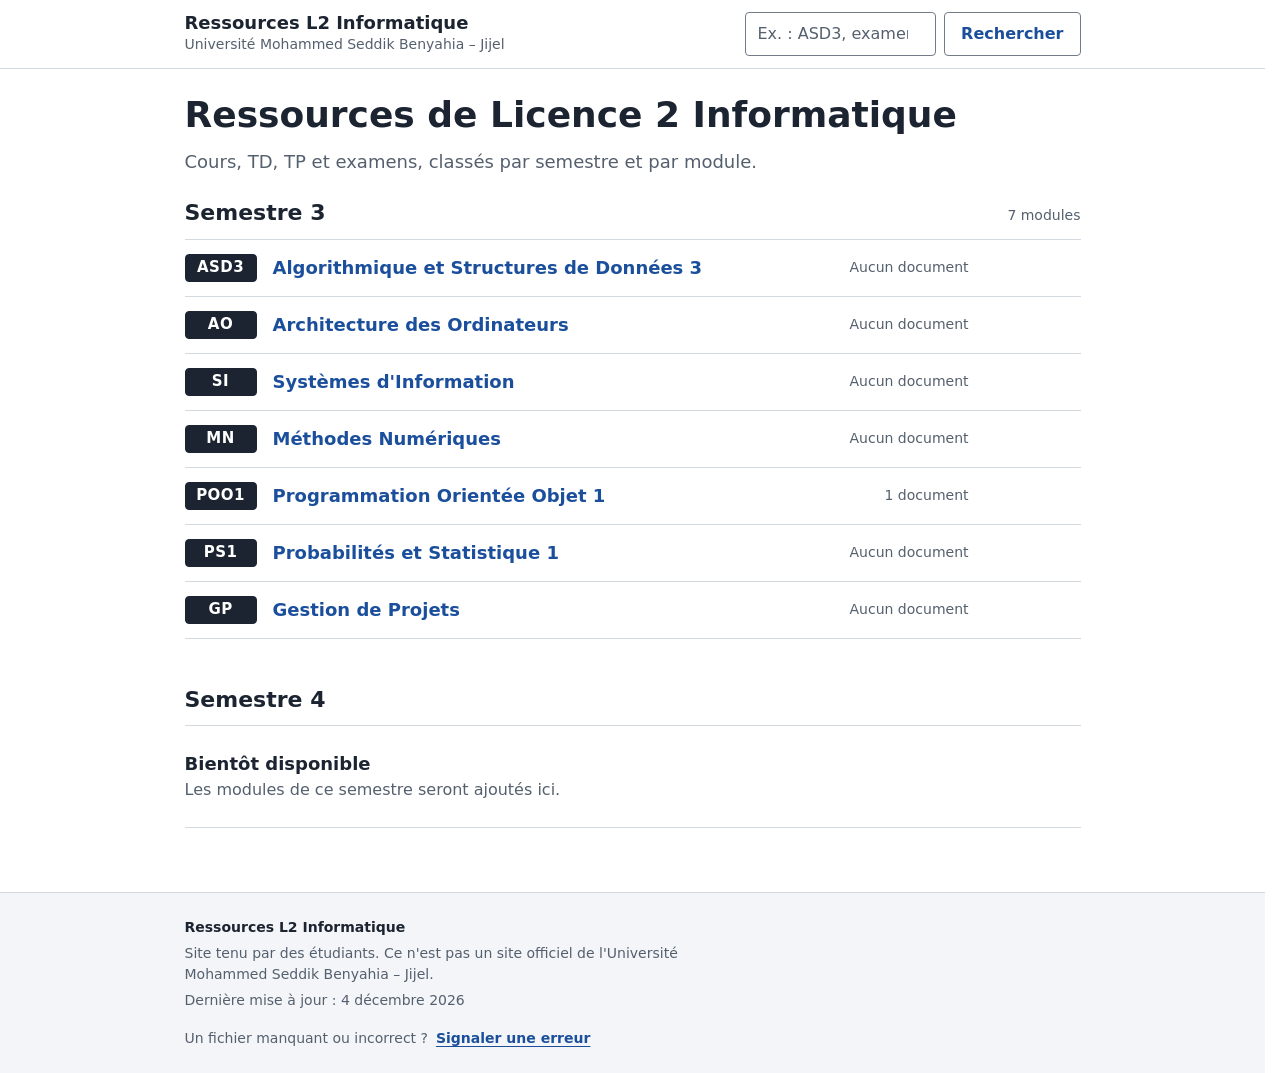
<file: index.html>
<!doctype html>
<html lang="fr">
  <head>
    <meta charset="utf-8" />
    <meta name="viewport" content="width=device-width, initial-scale=1" />
    <meta name="color-scheme" content="light dark" />
    <title>Ressources L2 Informatique | Université Mohammed Seddik Benyahia – Jijel</title>
    <meta
      name="description"
      content="Cours, TD, TP et examens de Licence 2 Informatique à l'Université Mohammed Seddik Benyahia – Jijel, classés par semestre et par module."
    />
    <meta property="og:type" content="website" />
    <meta property="og:locale" content="fr_FR" />
    <meta property="og:title" content="Ressources L2 Informatique | Université Mohammed Seddik Benyahia – Jijel" />
    <meta property="og:description" content="Cours, TD, TP et examens de Licence 2 Informatique, classés par semestre et par module." />
    <meta property="og:image" content="/assets/social-preview.png" />
    <meta name="twitter:card" content="summary_large_image" />
    <meta name="twitter:title" content="Ressources L2 Informatique | Université Mohammed Seddik Benyahia – Jijel" />
    <meta name="twitter:description" content="Cours, TD, TP et examens de Licence 2 Informatique, classés par semestre et par module." />
    <meta name="twitter:image" content="/assets/social-preview.png" />
    <link rel="icon" href="assets/favicon.svg" type="image/svg+xml" />
    <link rel="stylesheet" href="css/styles.css" />
    <script src="js/old-browser.js"></script>
    <script type="module" src="js/home.js"></script>
  </head>
  <body>
    <!-- js/layout.js fills the header and footer and adds the breadcrumb. -->
    <header class="site-header" data-site-header></header>
    <main id="main" tabindex="-1">
      <noscript>
        <p class="noscript">Ce site a besoin de JavaScript pour afficher la liste des modules et des documents.</p>
      </noscript>
      <!-- Shown only in a browser too old to run the page scripts: js/old-browser.js marks it, css/styles.css reveals this. -->
      <p class="noscript old-browser-note">
        Votre navigateur est trop ancien pour afficher ce site. Mettez-le à jour, ou ouvrez le site avec un navigateur
        récent.
      </p>
    </main>
    <footer class="site-footer" data-site-footer></footer>
  </body>
</html>
</file>
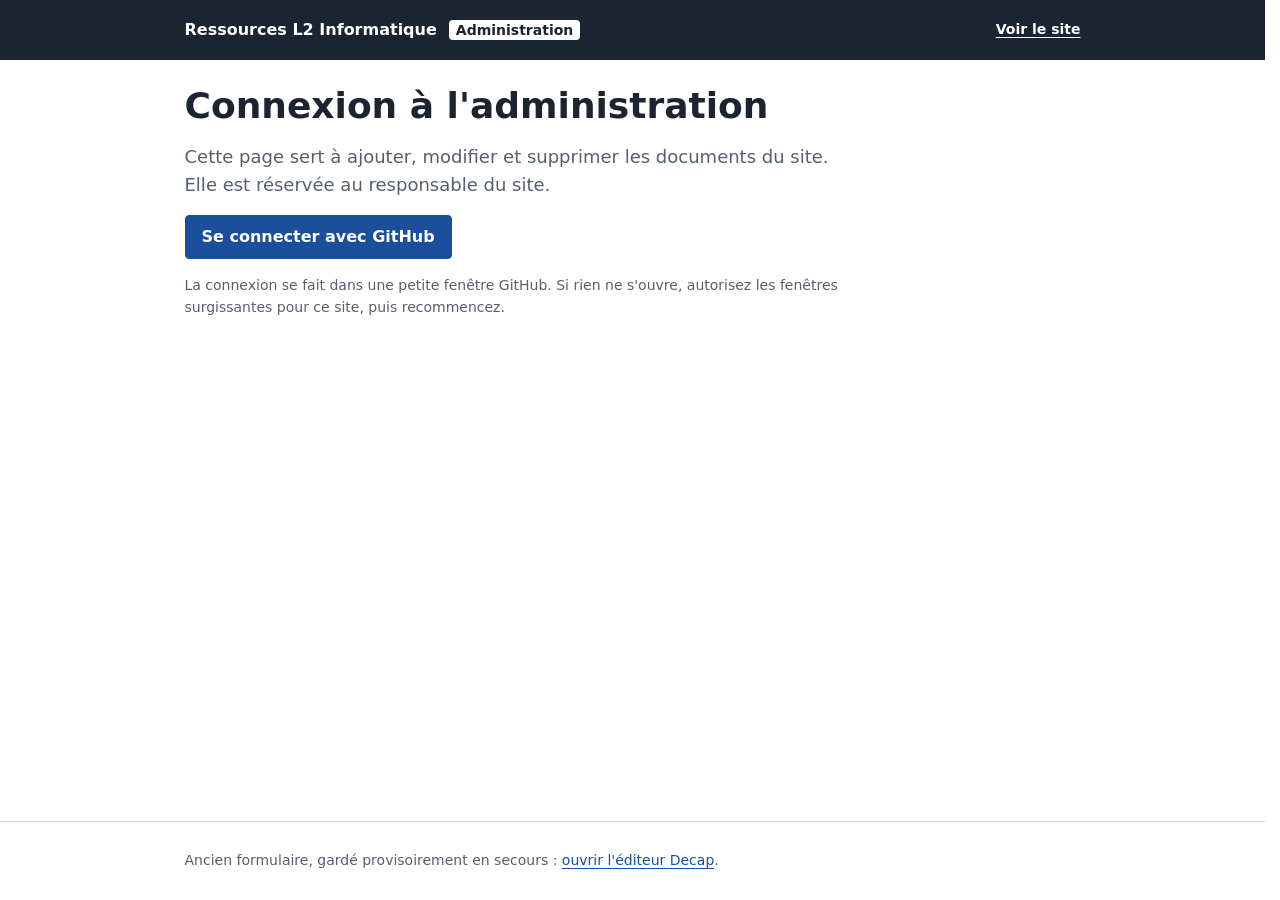
<file: admin/index.html>
<!doctype html>
<html lang="fr">
  <head>
    <meta charset="utf-8" />
    <meta name="viewport" content="width=device-width, initial-scale=1" />
    <meta name="color-scheme" content="light dark" />
    <!-- For the maintainer only: netlify.toml sends the same instruction as a header for /admin/. -->
    <meta name="robots" content="noindex, nofollow" />
    <!-- The page is reached as /admin or /admin/; the files beside it are found either way. -->
    <base href="/admin/" />
    <title>Administration | Ressources L2 Informatique</title>
    <link rel="icon" href="../assets/favicon.svg" type="image/svg+xml" />
    <!-- The site's own stylesheet gives the tokens, buttons, tabs and module code; admin.css adds the dashboard. -->
    <link rel="stylesheet" href="../css/styles.css" />
    <link rel="stylesheet" href="admin.css" />
  </head>
  <body>
    <a class="skip-link" href="#main" data-skip-link>Aller au contenu</a>
    <header class="admin-header">
      <div class="admin-header__inner page-width">
        <p class="admin-brand">
          <span class="admin-brand__name">Ressources L2 Informatique</span>
          <span class="admin-brand__zone">Administration</span>
        </p>
        <!-- admin.js adds the logged-in account and "Se déconnecter" here. -->
        <div class="admin-session" data-admin-session>
          <a href="../" target="_blank" rel="noopener">Voir le site<span class="visually-hidden"> (nouvel onglet)</span></a>
        </div>
      </div>
    </header>
    <main id="main" class="page-width" tabindex="-1">
      <noscript>
        <p class="noscript">L'administration a besoin de JavaScript.</p>
      </noscript>
      <!-- admin.js draws the login screen, then the dashboard, here. -->
      <div data-admin-root></div>
    </main>
    <footer class="admin-footer">
      <p class="page-width">
        Ancien formulaire, gardé provisoirement en secours : <a href="decap/">ouvrir l'éditeur Decap</a>.
      </p>
    </footer>
    <!-- No script comes from another site. These files hold the rules and the exchanges with GitHub and Netlify. -->
    <script src="catalogue-rules.js"></script>
    <script src="github-commit.js"></script>
    <script src="netlify-auth.js"></script>
    <script src="admin-flow.js"></script>
    <script type="module" src="admin.js"></script>
  </body>
</html>
</file>
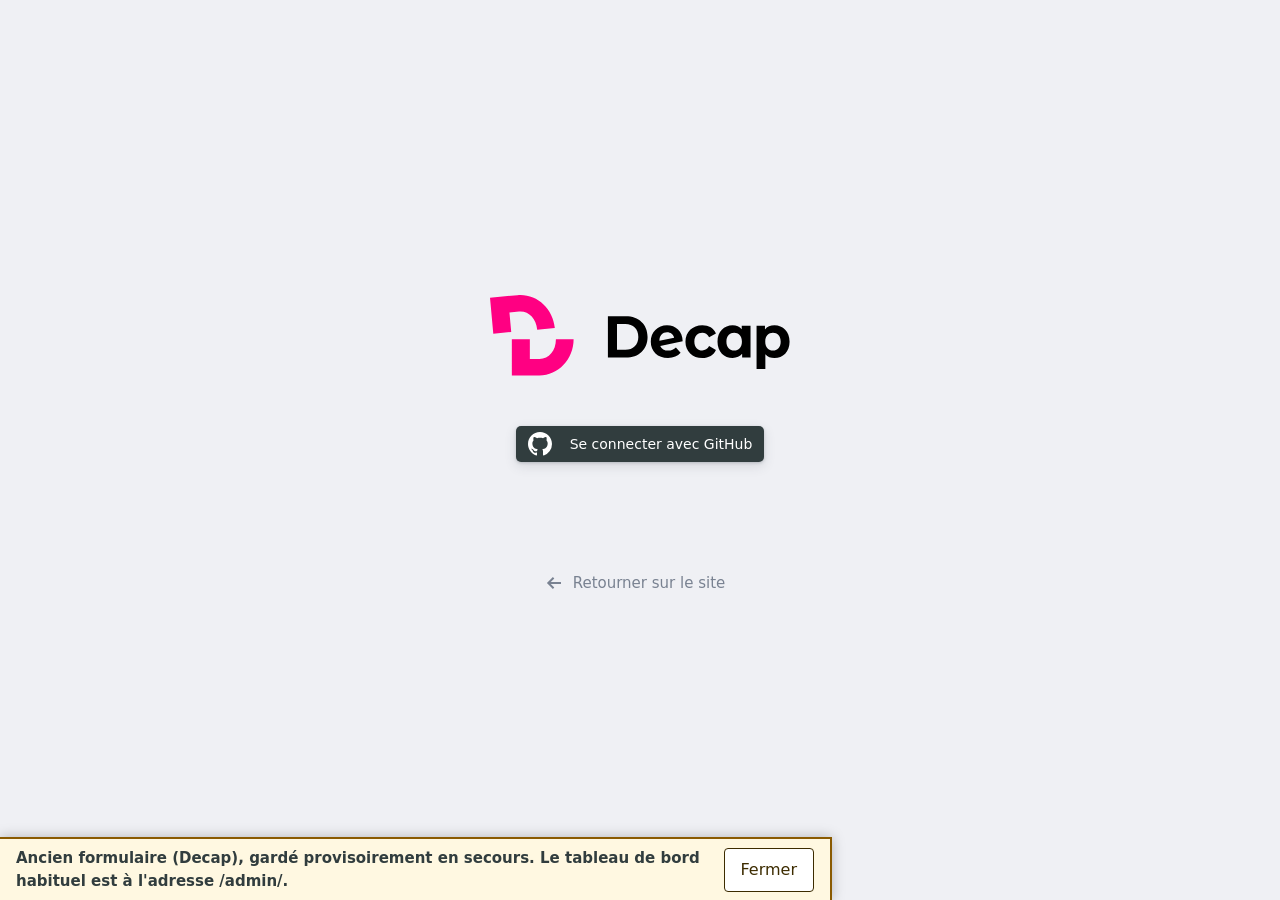
<file: admin/decap/index.html>
<!doctype html>
<html lang="fr">
  <head>
    <meta charset="utf-8" />
    <meta name="viewport" content="width=device-width, initial-scale=1" />
    <meta name="robots" content="noindex, nofollow" />
    <!-- The former admin form, kept for a while as a backup of the dashboard at /admin/ (README, "The Decap backup"). -->
    <!-- The page is reached as /admin/decap or /admin/decap/; the files beside it are found either way. -->
    <base href="/admin/decap/" />
    <title>Ancien formulaire (Decap) | Administration | Ressources L2 Informatique</title>
    <link rel="icon" href="../../assets/favicon.svg" type="image/svg+xml" />
    <style>
      /* Notes from admin.js, above Decap's interface: the local-preview notice, what a save stored, and why a save was refused. */
      .admin-notes {
        position: fixed;
        inset: auto auto 0 0;
        /* The bottom right corner stays free for the badge Netlify adds to every page it serves. */
        width: min(52rem, calc(100vw - 14rem));
        z-index: 100000;
        max-height: 60vh;
        overflow: auto;
        font: 1rem/1.5 system-ui, sans-serif;
        box-shadow: 0 0 0.75rem rgb(0 0 0 / 0.25);
      }
      .admin-note {
        display: flex;
        flex-wrap: wrap;
        align-items: center;
        justify-content: space-between;
        gap: 0.5rem 1rem;
        padding: 0.5rem 1rem;
        border-top: 2px solid #8a5a00;
        border-inline-end: 2px solid #8a5a00;
        background: #fff8e1;
        color: #3d2c00;
      }
      .admin-note > div {
        flex: 1 1 20rem;
      }
      .admin-note--problem {
        border-color: #b3261e;
        background: #fdecea;
        color: #5c0f0a;
      }
      .admin-note--saved {
        border-color: #1b6e3c;
        background: #e9f6ee;
        color: #0f3d21;
      }
      .admin-note p {
        margin: 0;
        font-weight: 600;
      }
      .admin-note ul {
        margin: 0.25rem 0 0;
        padding-inline-start: 1.25rem;
      }
      .admin-note button {
        min-height: 2.75rem;
        padding: 0 1rem;
        border: 1px solid currentColor;
        border-radius: 0.25rem;
        background: #fff;
        color: inherit;
        font: inherit;
        cursor: pointer;
      }
      .admin-note button:focus-visible {
        outline: 3px solid #1a56db;
        outline-offset: 2px;
      }
    </style>
  </head>
  <body>
    <div class="admin-notes" data-admin-notes></div>
    <noscript>
      <p>L'administration a besoin de JavaScript.</p>
    </noscript>
    <!-- admin.js starts Decap itself, once it has read the catalogue. -->
    <script>
      window.CMS_MANUAL_INIT = true;
    </script>
    <!-- Decap CMS 3.16.3, MIT licence: decap-cms.LICENSE.txt and decap-cms.js.LICENSE.txt beside this page. -->
    <script src="decap-cms.js"></script>
    <!-- The save rules and the GitHub commit are the dashboard's, one folder up. -->
    <script src="../catalogue-rules.js"></script>
    <script src="../github-commit.js"></script>
    <script src="admin.js"></script>
  </body>
</html>
</file>
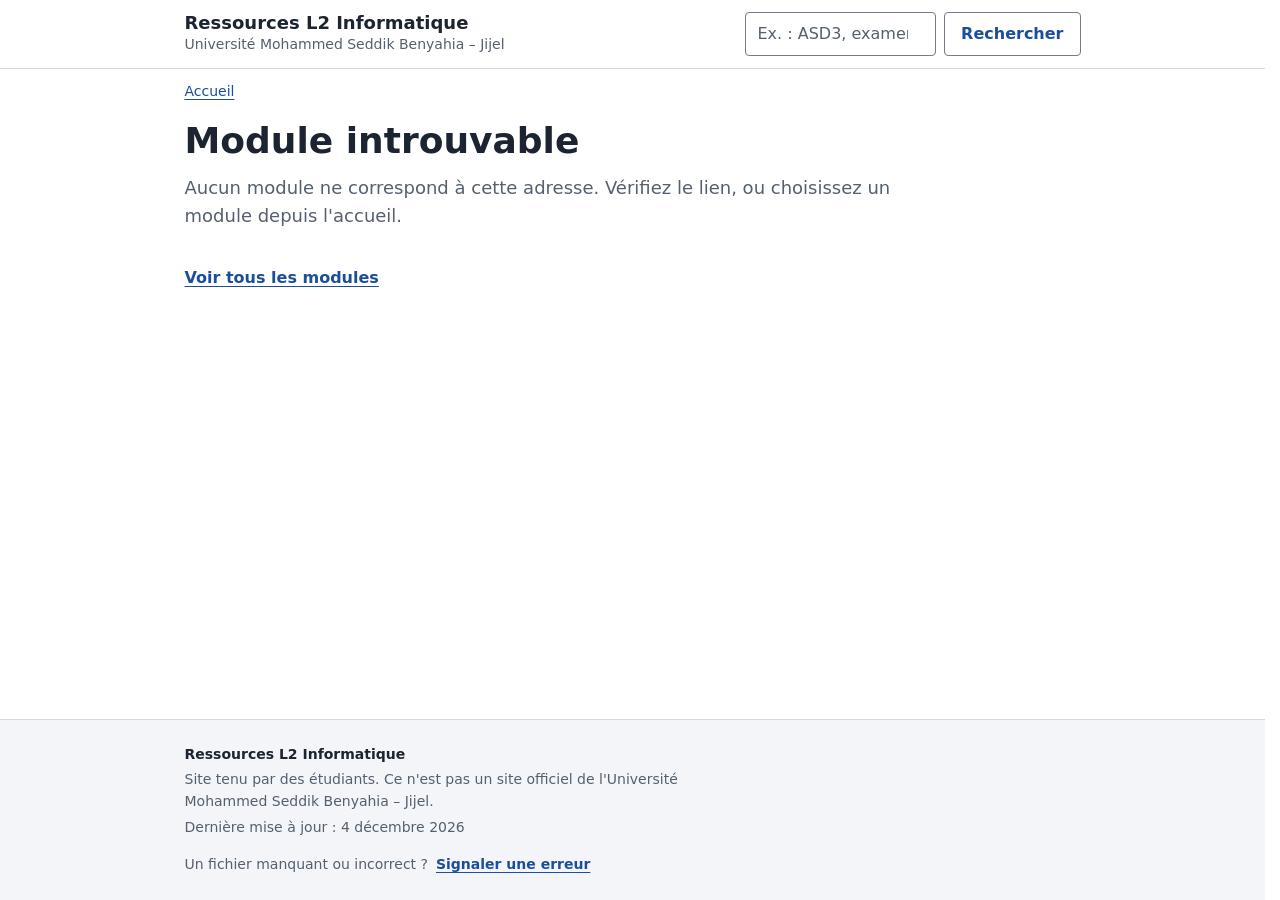
<file: module.html>
<!doctype html>
<html lang="fr">
  <head>
    <meta charset="utf-8" />
    <meta name="viewport" content="width=device-width, initial-scale=1" />
    <meta name="color-scheme" content="light dark" />
    <!-- js/module.js replaces this title with the module's abbreviation and name. -->
    <title>Module | Ressources L2 Informatique</title>
    <meta
      name="description"
      content="Cours, TD, TP et examens d'un module de Licence 2 Informatique à l'Université Mohammed Seddik Benyahia – Jijel."
    />
    <meta property="og:type" content="website" />
    <meta property="og:locale" content="fr_FR" />
    <meta property="og:title" content="Ressources L2 Informatique | Université Mohammed Seddik Benyahia – Jijel" />
    <meta property="og:description" content="Cours, TD, TP et examens de Licence 2 Informatique, classés par semestre et par module." />
    <meta property="og:image" content="/assets/social-preview.png" />
    <meta name="twitter:card" content="summary_large_image" />
    <meta name="twitter:title" content="Ressources L2 Informatique | Université Mohammed Seddik Benyahia – Jijel" />
    <meta name="twitter:description" content="Cours, TD, TP et examens de Licence 2 Informatique, classés par semestre et par module." />
    <meta name="twitter:image" content="/assets/social-preview.png" />
    <link rel="icon" href="assets/favicon.svg" type="image/svg+xml" />
    <link rel="stylesheet" href="css/styles.css" />
    <script src="js/old-browser.js"></script>
    <script type="module" src="js/module.js"></script>
  </head>
  <body>
    <!-- js/layout.js fills the header and footer and adds the breadcrumb. -->
    <header class="site-header" data-site-header></header>
    <main id="main" tabindex="-1">
      <noscript>
        <p class="noscript">Ce site a besoin de JavaScript pour afficher la liste des modules et des documents.</p>
      </noscript>
      <!-- Shown only in a browser too old to run the page scripts: js/old-browser.js marks it, css/styles.css reveals this. -->
      <p class="noscript old-browser-note">
        Votre navigateur est trop ancien pour afficher ce site. Mettez-le à jour, ou ouvrez le site avec un navigateur
        récent.
      </p>
    </main>
    <footer class="site-footer" data-site-footer></footer>
  </body>
</html>
</file>
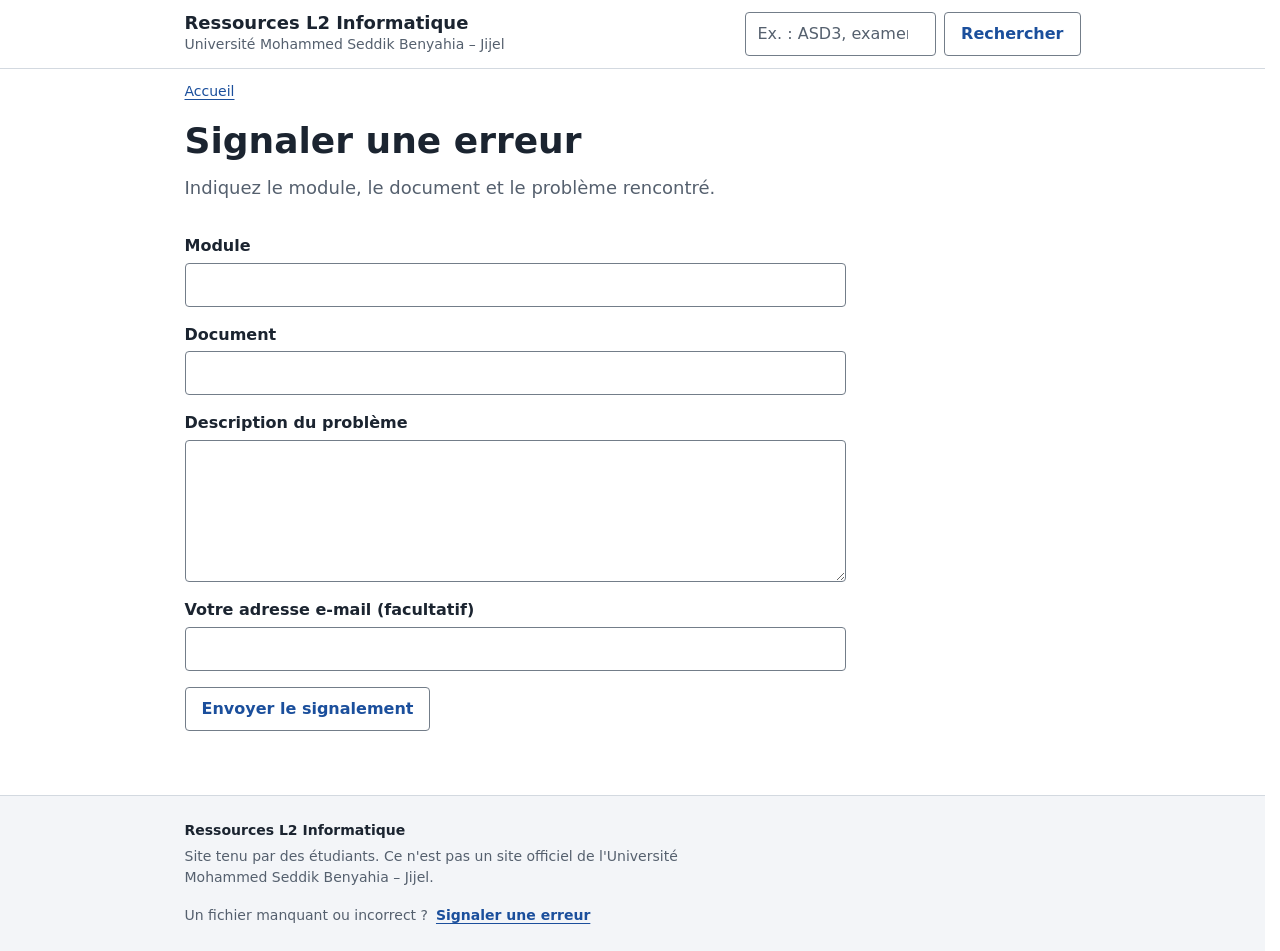
<file: report.html>
<!doctype html>
<html lang="fr">
  <head>
    <meta charset="utf-8" />
    <meta name="viewport" content="width=device-width, initial-scale=1" />
    <meta name="color-scheme" content="light dark" />
    <meta name="robots" content="noindex" />
    <title>Signaler une erreur | Ressources L2 Informatique</title>
    <meta name="description" content="Signalez un document manquant ou incorrect dans les ressources de Licence 2 Informatique." />
    <meta property="og:type" content="website" />
    <meta property="og:locale" content="fr_FR" />
    <meta property="og:title" content="Ressources L2 Informatique | Université Mohammed Seddik Benyahia – Jijel" />
    <meta property="og:description" content="Cours, TD, TP et examens de Licence 2 Informatique, classés par semestre et par module." />
    <meta property="og:image" content="/assets/social-preview.png" />
    <meta name="twitter:card" content="summary_large_image" />
    <meta name="twitter:title" content="Ressources L2 Informatique | Université Mohammed Seddik Benyahia – Jijel" />
    <meta name="twitter:description" content="Cours, TD, TP et examens de Licence 2 Informatique, classés par semestre et par module." />
    <meta name="twitter:image" content="/assets/social-preview.png" />
    <link rel="icon" href="assets/favicon.svg" type="image/svg+xml" />
    <link rel="stylesheet" href="css/styles.css" />
    <script src="js/old-browser.js"></script>
    <script type="module" src="js/report.js"></script>
  </head>
  <body>
    <header class="site-header" data-site-header></header>
    <main id="main" class="page-width report-page" tabindex="-1">
      <header class="page-header">
        <h1>Signaler une erreur</h1>
        <p class="lede">Indiquez le module, le document et le problème rencontré.</p>
      </header>
      <form class="report-form" name="report-error" method="POST" data-netlify="true" netlify-honeypot="bot-field">
        <input type="hidden" name="form-name" value="report-error" />
        <p class="report-honeypot" aria-hidden="true">
          <label>Ne remplissez pas ce champ : <input name="bot-field" type="text" tabindex="-1" autocomplete="off" /></label>
        </p>
        <div class="report-field">
          <label for="report-module">Module</label>
          <input id="report-module" name="module" type="text" maxlength="120" />
        </div>
        <div class="report-field">
          <label for="report-document">Document</label>
          <input id="report-document" name="document" type="text" maxlength="240" />
        </div>
        <div class="report-field">
          <label for="report-problem">Description du problème</label>
          <textarea id="report-problem" name="problem" rows="5" maxlength="2000" required></textarea>
        </div>
        <div class="report-field">
          <label for="report-email">Votre adresse e-mail (facultatif)</label>
          <input id="report-email" name="email" type="email" maxlength="254" autocomplete="email" />
        </div>
        <button class="button" type="submit">Envoyer le signalement</button>
      </form>
      <p class="report-result" role="status" aria-live="polite" hidden></p>
    </main>
    <footer class="site-footer" data-site-footer></footer>
  </body>
</html>
</file>
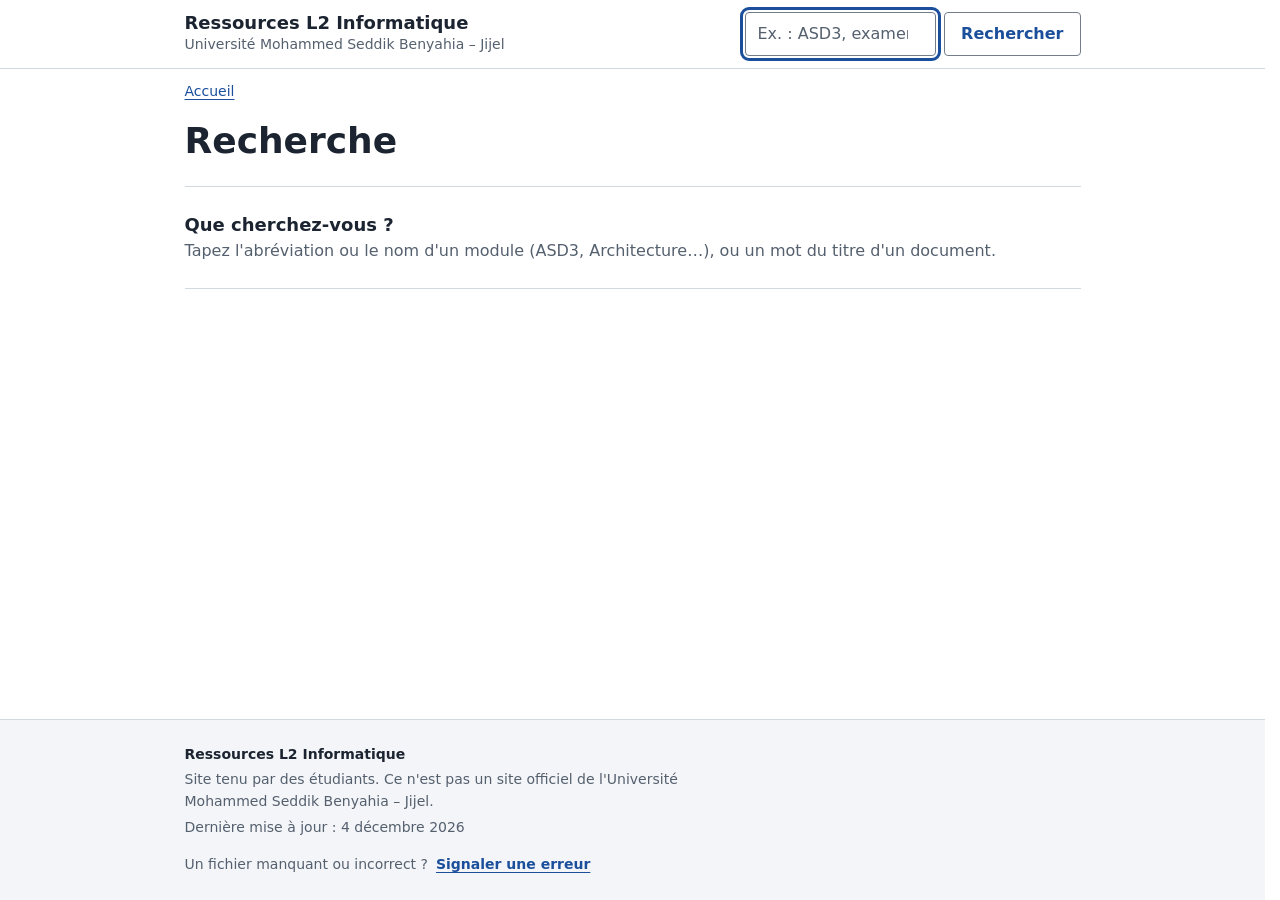
<file: search.html>
<!doctype html>
<html lang="fr">
  <head>
    <meta charset="utf-8" />
    <meta name="viewport" content="width=device-width, initial-scale=1" />
    <meta name="color-scheme" content="light dark" />
    <!-- Result pages exist for every possible query, so search engines should not list them. -->
    <meta name="robots" content="noindex" />
    <title>Recherche | Ressources L2 Informatique</title>
    <meta property="og:type" content="website" />
    <meta property="og:locale" content="fr_FR" />
    <meta property="og:title" content="Ressources L2 Informatique | Université Mohammed Seddik Benyahia – Jijel" />
    <meta property="og:description" content="Cours, TD, TP et examens de Licence 2 Informatique, classés par semestre et par module." />
    <meta property="og:image" content="/assets/social-preview.png" />
    <meta name="twitter:card" content="summary_large_image" />
    <meta name="twitter:title" content="Ressources L2 Informatique | Université Mohammed Seddik Benyahia – Jijel" />
    <meta name="twitter:description" content="Cours, TD, TP et examens de Licence 2 Informatique, classés par semestre et par module." />
    <meta name="twitter:image" content="/assets/social-preview.png" />
    <link rel="icon" href="assets/favicon.svg" type="image/svg+xml" />
    <link rel="stylesheet" href="css/styles.css" />
    <script src="js/old-browser.js"></script>
    <script type="module" src="js/search.js"></script>
  </head>
  <body>
    <!-- js/layout.js fills the header and footer and adds the breadcrumb. -->
    <header class="site-header" data-site-header></header>
    <main id="main" tabindex="-1">
      <noscript>
        <p class="noscript">Ce site a besoin de JavaScript pour afficher la liste des modules et des documents.</p>
      </noscript>
      <!-- Shown only in a browser too old to run the page scripts: js/old-browser.js marks it, css/styles.css reveals this. -->
      <p class="noscript old-browser-note">
        Votre navigateur est trop ancien pour afficher ce site. Mettez-le à jour, ou ouvrez le site avec un navigateur
        récent.
      </p>
    </main>
    <footer class="site-footer" data-site-footer></footer>
  </body>
</html>
</file>
<file: css/styles.css>
/*
  L2 resource library. The token values are explained in docs/design-system.md.
  The rules are written with logical properties (inline/block, start/end); keep to them.
*/

/* ---------- Tokens ---------- */

:root {
  color-scheme: light dark;

  --color-bg: #ffffff;
  --color-surface: #f3f5f8;
  --color-text: #1b2430;
  --color-text-muted: #55606e;
  --color-link: #1b4f9c;
  --color-link-hover: #123a75;
  --color-link-visited: #70359c;
  --color-border: #d3d9e0;
  --color-border-strong: #737d89;
  --color-accent-surface: #e7eef9;
  --color-notice-bg: #fdf3d1;
  --color-notice-text: #4d3a00;
  --color-notice-border: #a37800;
  --color-ok-bg: #e4f3ea;
  --color-ok-text: #17603a;
  --color-error-bg: #fdeaea;
  --color-error-text: #9b1c1c;

  --font-sans: system-ui, -apple-system, "Segoe UI", Roboto, "Helvetica Neue", "Noto Sans", Arial, sans-serif;
  --line: 1.55;
  --line-tight: 1.2;

  --text-sm: 0.875rem;
  --text-base: 1rem;
  --text-md: 1.125rem;
  --text-lg: 1.375rem;
  --text-xl: clamp(1.5rem, 1.2rem + 1.6vw, 2.25rem);

  --space-1: 0.25rem;
  --space-2: 0.5rem;
  --space-3: 0.75rem;
  --space-4: 1rem;
  --space-5: 1.5rem;
  --space-6: 2rem;
  --space-7: 3rem;
  --space-8: 4rem;

  --radius-sm: 4px;
  --radius-md: 8px;
  /* The width every module code takes, so codes and the names after them line up down a list. */
  --code-column: 4.5rem;
  /* The column of "Chapitre 10" or "TD 3" before a document title, from a tablet up. */
  --marker-column: 6.5rem;
  --page-max: 56rem;
  --gutter: clamp(1rem, 4vw, 2rem);
  --measure: 65ch;
  --tap: 2.75rem;
}

@media (prefers-color-scheme: dark) {
  :root {
    --color-bg: #14181e;
    --color-surface: #1c222b;
    --color-text: #e7eaee;
    --color-text-muted: #aab3bf;
    --color-link: #9cc2ff;
    --color-link-hover: #c3daff;
    --color-link-visited: #cdb0ff;
    --color-border: #313a46;
    --color-border-strong: #7d8896;
    --color-accent-surface: #1f2f47;
    --color-notice-bg: #3a2f0b;
    --color-notice-text: #f6e3a1;
    --color-notice-border: #c79a1c;
    --color-ok-bg: #153223;
    --color-ok-text: #86d6a5;
    --color-error-bg: #3d1a1a;
    --color-error-text: #ffb1b1;
  }
}

/* ---------- Base ---------- */

*,
*::before,
*::after {
  box-sizing: border-box;
}

html {
  -webkit-text-size-adjust: 100%;
  text-size-adjust: 100%;
  /* On a computer, keeps the scrollbar's place from the start, so the page does not move
     sideways when the list arrives and the page becomes long enough to scroll. */
  scrollbar-gutter: stable;
}

body {
  display: flex;
  flex-direction: column;
  min-block-size: 100vh;
  min-block-size: 100dvh;
  margin: 0;
  background: var(--color-bg);
  color: var(--color-text);
  font-family: var(--font-sans);
  font-size: var(--text-base);
  line-height: var(--line);
  overflow-wrap: break-word;
}

h1,
h2,
h3,
p,
ul,
ol {
  margin: 0;
}

h1,
h2,
h3 {
  font-weight: 700;
  line-height: var(--line-tight);
  text-wrap: balance;
}

h1 {
  font-size: var(--text-xl);
}

h2 {
  font-size: var(--text-lg);
}

ul[role="list"],
ol[role="list"] {
  padding: 0;
  list-style: none;
}

a {
  color: var(--color-link);
  text-decoration-thickness: 0.08em;
  text-underline-offset: 0.2em;
}

a:hover {
  color: var(--color-link-hover);
}

:focus-visible {
  outline: 3px solid var(--color-link);
  outline-offset: 2px;
  border-radius: var(--radius-sm);
}

/* Selected text and the typing cursor take the site's blue, in light and in dark. */
::selection {
  background: var(--color-link);
  color: var(--color-bg);
}

input,
textarea {
  caret-color: var(--color-link);
}

/* The skip link moves focus to <main>; it is not a tab stop, so it needs no ring. */
main:focus {
  outline: none;
}

@media (prefers-reduced-motion: no-preference) {
  a {
    transition: color 120ms, background-color 120ms;
  }
}

/* Keeps the hidden attribute working on elements that set their own display. */
[hidden] {
  display: none !important;
}

.visually-hidden {
  position: absolute;
  inline-size: 1px;
  block-size: 1px;
  overflow: hidden;
  clip-path: inset(50%);
  white-space: nowrap;
}

.page-width {
  inline-size: 100%;
  max-inline-size: calc(var(--page-max) + 2 * var(--gutter));
  margin-inline: auto;
  padding-inline: var(--gutter);
}

/* ---------- Skip link ---------- */

.skip-link {
  position: absolute;
  inset-block-start: var(--space-2);
  inset-inline-start: var(--space-2);
  z-index: 10;
  padding: var(--space-2) var(--space-4);
  border: 2px solid var(--color-link);
  border-radius: var(--radius-sm);
  background: var(--color-bg);
  font-weight: 600;
  transform: translateY(-200%);
}

.skip-link:focus {
  transform: none;
}

/* ---------- Site header ---------- */

/* Two rows on a phone: the site name, then the search field. One row on a wide screen. */
.site-header {
  /* Holds the space before js/layout.js fills it, so the page does not jump. */
  min-block-size: 6.8125rem;
  border-block-end: 1px solid var(--color-border);
}

.site-header__inner {
  display: flex;
  flex-wrap: wrap;
  align-items: center;
  gap: var(--space-1) var(--space-3);
  padding-block: var(--space-2);
}

.site-brand {
  display: grid;
  /* Takes the first row on a phone, and the room the search field leaves on a wide screen. */
  flex: 1 1 0;
  align-content: center;
  min-inline-size: 0;
  /* Tall enough to tap, even when the name fits on one line. */
  min-block-size: var(--tap);
  color: var(--color-text);
  text-decoration: none;
}

.site-brand:hover {
  color: var(--color-text);
}

.site-brand__name {
  font-weight: 700;
  line-height: var(--line-tight);
}

.site-brand:hover .site-brand__name {
  text-decoration: underline;
  text-decoration-thickness: 0.08em;
  text-underline-offset: 0.2em;
}

/* On a phone the university name is in the footer only; it joins the header from a tablet up. */
.site-brand__org {
  display: none;
  color: var(--color-text-muted);
  font-size: var(--text-sm);
}

@media (min-width: 40rem) {
  .site-header {
    min-block-size: 7.3125rem;
  }

  .site-header__inner {
    column-gap: var(--space-5);
    padding-block: var(--space-3);
  }

  .site-brand__name {
    font-size: var(--text-md);
  }

  .site-brand__org {
    display: block;
  }
}

/* The search field has its own row on a phone and joins the first row on a wide screen. */
.site-search {
  display: flex;
  flex: 1 1 100%;
  gap: var(--space-2);
  /* Lets the form, and the field inside it, shrink to fit a narrow phone. */
  min-inline-size: 0;
}

.site-search input {
  flex: 1 1 auto;
  inline-size: 100%;
  min-inline-size: 0;
  min-block-size: var(--tap);
  padding-inline: var(--space-3);
  border: 1px solid var(--color-border-strong);
  border-radius: var(--radius-sm);
  background: var(--color-bg);
  color: var(--color-text);
  font: inherit;
}

.site-search input::placeholder {
  color: var(--color-text-muted);
  opacity: 1;
}

@media (min-width: 60rem) {
  .site-header {
    min-block-size: 4.3125rem;
  }

  .site-search {
    flex: 0 1 21rem;
  }
}

/* ---------- Notice ---------- */

.notice {
  border-block-end: 1px solid var(--color-notice-border);
  background: var(--color-notice-bg);
  color: var(--color-notice-text);
  font-size: var(--text-sm);
}

.notice p {
  padding-block: var(--space-2);
}

/* ---------- Breadcrumb ---------- */

.breadcrumb {
  font-size: var(--text-sm);
}

.breadcrumb ol {
  display: flex;
  flex-wrap: wrap;
  align-items: center;
  column-gap: var(--space-2);
}

.breadcrumb li {
  display: flex;
  align-items: center;
  column-gap: var(--space-2);
  min-inline-size: 0;
}

.breadcrumb li + li::before {
  content: "/";
  color: var(--color-text-muted);
}

/* The padding makes each step tall enough to tap. */
.breadcrumb a {
  display: inline-block;
  padding-block: var(--space-3);
}

/* ---------- Page ---------- */

main {
  flex: 1;
  padding-block: var(--space-5) var(--space-8);
}

/* Under a breadcrumb, the breadcrumb's own padding already makes the gap. */
.breadcrumb + main {
  padding-block-start: var(--space-1);
}

.page-header {
  margin-block-end: var(--space-5);
}

.page-header .lede {
  max-inline-size: var(--measure);
  margin-block-start: var(--space-3);
  color: var(--color-text-muted);
  font-size: var(--text-md);
}

.section + .section {
  margin-block-start: var(--space-7);
}

.section__head {
  display: flex;
  flex-wrap: wrap;
  align-items: baseline;
  justify-content: space-between;
  gap: var(--space-1) var(--space-4);
  margin-block-end: var(--space-3);
}

.section__count {
  color: var(--color-text-muted);
  font-size: var(--text-sm);
}

/* ---------- Module code ---------- */

/* The abbreviation students use (ASD3, AO, POO1), set like a shelf mark: a solid block in the
   text colour. It is the only solid dark shape on the page, and it has no outline, because
   outlines are kept for things that can be tapped. */
.module-code {
  display: inline-block;
  min-inline-size: var(--code-column);
  padding: 0.15em 0.5em;
  /* Same colour as the fill. It keeps the shape visible where a system setting removes backgrounds. */
  border: 0.09375rem solid var(--color-text);
  border-radius: var(--radius-sm);
  background: var(--color-text);
  color: var(--color-bg);
  font-size: 0.9375rem;
  font-variant-numeric: lining-nums tabular-nums;
  font-weight: 700;
  letter-spacing: 0.03em;
  line-height: 1.4;
  text-align: center;
  white-space: nowrap;
}

/* In a page title the code stays on the first line, and the module name runs on after it. */
.module-code--lg {
  min-inline-size: 0;
  margin-inline-end: 0.3em;
  border-width: 0.125rem;
  font-size: 0.62em;
  line-height: 1.2;
  /* Lifts the smaller letters to the middle of the capitals beside them. */
  vertical-align: 0.22em;
}

/* ---------- Module rows ---------- */

.row-list {
  border-block-start: 1px solid var(--color-border);
}

.row-list > li {
  border-block-end: 1px solid var(--color-border);
}

/* One module. On a phone: the code and the name, then under the name the number of documents
   with the Examens shortcut at the end of the line. From a tablet up: one line. */
.module {
  display: grid;
  grid-template-columns: minmax(0, 1fr);
}

/* The code and the name: one link to the module page. Search results use it too, above a
   module's documents. */
.module__link {
  display: grid;
  grid-template-columns: minmax(var(--code-column), auto) minmax(0, 1fr);
  align-items: center;
  column-gap: var(--space-4);
  /* Lets the hover fill reach a little past the text without moving it. */
  margin-inline: calc(var(--space-2) * -1);
  padding: var(--space-3) var(--space-2) var(--space-2);
  color: var(--color-text);
  text-decoration: none;
}

.module__title {
  color: var(--color-link);
  font-size: var(--text-md);
  font-weight: 600;
  line-height: 1.35;
  text-wrap: pretty;
}

.module__link:hover {
  background: var(--color-surface);
}

/* Drawn inside the link, so the ring does not run over the document count beside or below it. */
.module__link:focus-visible {
  outline-offset: -3px;
}

.module__link:hover .module__title {
  color: var(--color-link-hover);
  text-decoration: underline;
  text-decoration-thickness: 0.08em;
  text-underline-offset: 0.2em;
}

.module__meta {
  display: flex;
  align-items: start;
  justify-content: space-between;
  column-gap: var(--space-4);
  /* Starts under the name, and sits close to it. */
  margin-block-start: calc(var(--space-1) * -1);
  margin-inline-start: calc(var(--code-column) + var(--space-4));
  color: var(--color-text-muted);
  font-size: var(--text-sm);
}

.module__count {
  padding-block-end: var(--space-3);
}

/* "Examens": opens the module page on its exams. Tall enough to tap. */
.module__shortcut {
  min-block-size: var(--tap);
  font-weight: 600;
}

@media (min-width: 40rem) {
  /* The gap keeps a long name, and the link's hover fill, clear of the count. */
  .module {
    grid-template-columns: minmax(0, 1fr) auto;
    align-items: center;
    column-gap: var(--space-4);
  }

  .module__link {
    min-block-size: 3.5rem;
    padding-block-end: var(--space-3);
  }

  /* The shortcut column has one width in every row, so the counts line up even where a module has no exams. */
  .module__meta {
    display: grid;
    grid-template-columns: auto 6rem;
    align-items: center;
    margin: 0;
    text-align: end;
  }

  .module__count {
    padding: 0;
  }

  .module__shortcut {
    display: flex;
    grid-column: 2;
    align-items: center;
    justify-content: end;
  }
}

/* ---------- Tabs ---------- */

/* Cours, TD, TP, Examens in one row. On a phone each tab is as wide as its label needs,
   so the four fit; from a tablet up they are four equal columns. */
.tabs {
  display: flex;
  flex-wrap: wrap;
  gap: var(--space-1);
}

.tab {
  display: flex;
  flex: 1 1 auto;
  align-items: center;
  justify-content: center;
  gap: var(--space-1);
  min-block-size: var(--tap);
  padding: var(--space-1) var(--space-2);
  border: 1px solid var(--color-border-strong);
  border-radius: var(--radius-sm);
  background: var(--color-bg);
  color: var(--color-text);
  font: inherit;
  font-weight: 600;
  line-height: 1.3;
  white-space: nowrap;
  cursor: pointer;
}

.tab:hover {
  background: var(--color-surface);
}

/* The open tab is marked by a fill, a heavier edge and a bar, not by colour alone. */
.tab[aria-selected="true"] {
  border-color: var(--color-link);
  background: var(--color-accent-surface);
  box-shadow: inset 0 -3px 0 var(--color-link);
}

.tab__count {
  color: var(--color-text-muted);
  font-variant-numeric: tabular-nums;
  font-weight: 400;
}

/* A type with no document yet: the tab still opens, but it steps back until it is chosen. */
.tab--empty:not([aria-selected="true"]) {
  color: var(--color-text-muted);
  font-weight: 400;
}

.tab-panel {
  margin-block-start: var(--space-4);
}

/* On the narrowest screens the tabs give up side padding, so the four still share one row,
   and the search field gains room for its example text. */
@media (max-width: 21.25rem) {
  .tab {
    padding-inline: var(--space-1);
  }

  .site-search input {
    padding-inline: var(--space-2);
  }

  .site-search .button {
    padding-inline: var(--space-3);
  }
}

@media (min-width: 40rem) {
  .tabs {
    gap: var(--space-2);
  }

  .tab {
    flex-basis: 0;
    justify-content: space-between;
    gap: var(--space-2);
    min-block-size: 3rem;
    padding: var(--space-2) var(--space-3);
  }
}

@media (prefers-reduced-motion: no-preference) {
  .tab,
  .button {
    transition: background-color 120ms, border-color 120ms;
  }
}

/* ---------- Filters ---------- */

.filters {
  min-inline-size: 0;
  margin: 0;
  margin-block-end: var(--space-4);
  padding: 0;
  border: 0;
}

.filters__row {
  display: flex;
  flex-wrap: wrap;
  align-items: end;
  gap: var(--space-3);
}

/* Narrow enough for the two filters to sit side by side on a phone. */
.field {
  display: grid;
  gap: var(--space-1);
  flex: 1 1 8rem;
  min-inline-size: 0;
  max-inline-size: 16rem;
}

.field label {
  font-size: var(--text-sm);
  font-weight: 600;
  line-height: var(--line-tight);
}

.field select {
  inline-size: 100%;
  min-block-size: var(--tap);
  padding-inline: var(--space-3);
  border: 1px solid var(--color-border-strong);
  border-radius: var(--radius-sm);
  background: var(--color-bg);
  color: var(--color-text);
  font: inherit;
}

/* Used by real buttons and by the Télécharger link of a document. */
.button {
  display: inline-flex;
  align-items: center;
  justify-content: center;
  min-block-size: var(--tap);
  padding-inline: var(--space-4);
  text-decoration: none;
  border: 1px solid var(--color-border-strong);
  border-radius: var(--radius-sm);
  background: var(--color-bg);
  color: var(--color-link);
  font: inherit;
  font-weight: 600;
  cursor: pointer;
}

.button:hover {
  background: var(--color-surface);
  color: var(--color-link-hover);
}

/* A press answers at once, which matters most on a phone, where nothing hovers. */
.button:active,
.tab:active,
.module__link:active,
.module__shortcut:active,
a.resource__link:active {
  background: var(--color-accent-surface);
}

/* Under the filters: the number of exams shown, and the reset button at the end of the same line. */
.filters__summary {
  display: flex;
  flex-wrap: wrap;
  align-items: center;
  column-gap: var(--space-3);
}

/* The space above belongs to the two parts, so the line takes no room while both are hidden. */
.filters__summary > * {
  margin-block-start: var(--space-3);
}

.filters__summary .button {
  margin-inline-start: auto;
}

.filters__status {
  color: var(--color-text-muted);
  font-size: var(--text-sm);
}

/* ---------- Resource list ---------- */

.year-group + .year-group {
  margin-block-start: var(--space-6);
}

.year-group__title {
  margin-block-end: var(--space-2);
  font-size: var(--text-md);
}

.resource-list {
  border-block-start: 1px solid var(--color-border);
}

/* One document. On a phone the title takes the first line, and the facts share the second with
   Télécharger. From a tablet up, Télécharger sits at the end of the row. */
.resource {
  display: grid;
  grid-template-columns: minmax(0, 1fr) auto;
  align-items: center;
  column-gap: var(--space-3);
  padding-block: var(--space-1) var(--space-3);
  border-block-end: 1px solid var(--color-border);
}

/* The number and the title: one link that opens the PDF. */
.resource__link {
  display: block;
  grid-column: 1 / -1;
  grid-row: 1;
  /* Room at the sides for the focus ring, without moving the text. */
  margin-inline: calc(var(--space-2) * -1);
  /* The block padding makes a one-line title as tall as a tap target. */
  padding: calc((var(--tap) - 1.35em) / 2) var(--space-2);
  border-radius: var(--radius-sm);
  color: var(--color-text);
  font-size: var(--text-md);
  line-height: 1.35;
  text-decoration: none;
  /* Avoids a last line with a single word, where the browser supports it. */
  text-wrap: pretty;
}

/* Drawn inside the link, so the ring does not run over Télécharger just below. */
.resource__link:focus-visible {
  outline-offset: -3px;
}

/* "Chapitre 10" stays in one piece. */
.resource__marker {
  font-variant-numeric: lining-nums tabular-nums;
  font-weight: 700;
  white-space: nowrap;
}

.resource__title {
  font-weight: 600;
}

a.resource__link .resource__title {
  color: var(--color-link);
}

a.resource__link:hover .resource__title {
  color: var(--color-link-hover);
  text-decoration: underline;
  text-decoration-thickness: 0.08em;
  text-underline-offset: 0.2em;
}

/* A document the reader has already opened in this browser. Comes after the hover rule, so the
   title keeps this colour under the pointer. */
a.resource__link:visited .resource__title {
  color: var(--color-link-visited);
}

.resource__download {
  grid-column: 2;
  grid-row: 2;
}

/* Facts about the document, as one quiet line of text with a dot between two facts. */
.facts {
  --fact-gap: 1.25em;

  display: flex;
  flex-wrap: wrap;
  grid-column: 1;
  grid-row: 2;
  align-items: baseline;
  column-gap: var(--fact-gap);
  /* Hides the dot of the first fact on each line; see .fact. */
  overflow: hidden;
  color: var(--color-text-muted);
  font-size: var(--text-sm);
}

/* Every fact carries a dot in a margin before it. For the first fact of a line that margin
   hangs outside the list, where it is cut off, so no line starts or ends with a dot. */
.fact {
  position: relative;
  margin-inline-start: calc(var(--fact-gap) * -1);
  padding-inline-start: var(--fact-gap);
}

.fact::before {
  position: absolute;
  inset-inline-start: 0;
  inline-size: var(--fact-gap);
  text-align: center;
  content: "·";
  /* Where supported, the dot is not read aloud. */
  content: "·" / "";
}

/* "Avec corrigé" is the only fact drawn as a badge, so it is the one a student spots first. */
.fact__badge {
  /* Stays one tidy block when a long label has to wrap on a narrow phone. */
  display: inline-block;
  padding-inline: var(--space-2);
  border-radius: var(--radius-sm);
  background: var(--color-ok-bg);
  color: var(--color-ok-text);
  font-weight: 600;
}

/* The file size is filled in after the page is drawn. Its place is wide enough from the start
   for "PDF, 99,9 Mo", so filling it in never moves the row. */
.fact--size {
  min-inline-size: calc(var(--fact-gap) + 5.75em);
}

/* A document whose PDF is not on the server: the title is not a link, and this message
   takes the place of the facts and of Télécharger. */
.resource--missing .resource__title {
  color: var(--color-text-muted);
}

/* "Fichier indisponible", then the link to report it. */
.resource__missing {
  display: flex;
  flex-wrap: wrap;
  grid-column: 1 / -1;
  grid-row: 2;
  align-items: baseline;
  column-gap: var(--space-4);
  font-size: var(--text-sm);
}

.resource__missing-label {
  color: var(--color-error-text);
  font-weight: 600;
}

/* ---------- Search results ---------- */

.search__note {
  margin-block-end: var(--space-4);
  color: var(--color-text-muted);
}

.result-group + .result-group {
  margin-block-start: var(--space-6);
}


@media (min-width: 36rem) {
  .resource {
    column-gap: var(--space-4);
  }

  .resource__link,
  .resource__missing {
    grid-column: 1;
  }

  .resource__download {
    grid-row: 1 / span 2;
  }

  /* The number gets its own column, and the title and the facts line up after it. */
  .resource--marked .resource__link {
    display: grid;
    grid-template-columns: var(--marker-column) minmax(0, 1fr);
    align-items: baseline;
    column-gap: var(--space-4);
  }

  .resource--marked .facts,
  .resource--marked .resource__missing {
    margin-inline-start: calc(var(--marker-column) + var(--space-4));
  }

  /* In search results a module's name starts on the same line as the titles listed under it. */
  .result-group .module__link {
    grid-template-columns: var(--marker-column) minmax(0, 1fr);
  }

  .result-group .module-code {
    justify-self: start;
  }
}

/* ---------- States ---------- */

.empty {
  padding-block: var(--space-5);
  border-block: 1px solid var(--color-border);
  color: var(--color-text-muted);
}

.empty__title {
  color: var(--color-text);
  font-size: var(--text-md);
  font-weight: 600;
}

.status {
  max-inline-size: var(--measure);
}

.status--loading {
  color: var(--color-text-muted);
  /* A fast connection never shows this; it appears only if loading takes a moment. */
  animation: status-reveal 0s linear 0.4s both;
}

@keyframes status-reveal {
  from {
    visibility: hidden;
  }

  to {
    visibility: visible;
  }
}

.status--error {
  padding: var(--space-4);
  /* No visible outline: the fill marks the message. The transparent edge shows only where a
     system setting removes backgrounds. */
  border: 1px solid transparent;
  border-radius: var(--radius-md);
  background: var(--color-error-bg);
  color: var(--color-error-text);
}

.status__title {
  font-weight: 700;
}

.status--error a {
  color: inherit;
}

/* A link on its own line. The padding makes it tall enough to tap. */
.action-link {
  display: inline-block;
  padding-block: var(--space-3);
  font-weight: 600;
}

/* The report is a short task page, using the same controls and spacing as the search and filters. */
.report-page {
  padding-block: var(--space-6) var(--space-8);
}

.report-form {
  display: grid;
  gap: var(--space-4);
  max-inline-size: var(--measure);
  margin-block-start: var(--space-6);
}

.report-field {
  display: grid;
  gap: var(--space-1);
}

.report-field label {
  font-weight: 600;
}

.report-field input,
.report-field textarea {
  inline-size: 100%;
  min-block-size: var(--tap);
  padding: var(--space-2) var(--space-3);
  border: 1px solid var(--color-border-strong);
  border-radius: var(--radius-sm);
  background: var(--color-bg);
  color: var(--color-text);
  font: inherit;
}

.report-field textarea {
  resize: vertical;
}

.report-form .button {
  justify-self: start;
}

.report-result {
  max-inline-size: var(--measure);
  margin-block-start: var(--space-5);
  font-weight: 600;
}

.report-honeypot {
  position: absolute;
  inline-size: 1px;
  block-size: 1px;
  overflow: hidden;
  clip-path: inset(50%);
  white-space: nowrap;
}

.status--error {
  padding-block-end: var(--space-1);
}

.noscript {
  padding: var(--space-4) var(--gutter);
}

/* For a browser too old to run the page scripts. js/old-browser.js marks it; every page carries the message. */
.old-browser-note {
  display: none;
}

[data-old-browser] .old-browser-note {
  display: block;
}

/* ---------- High-contrast mode ---------- */

/* Windows high contrast removes fills and shadows and draws every border, so the open tab
   needs a mark of its own there. */
@media (forced-colors: active) {
  .tab[aria-selected="true"] {
    border-block-end: 4px solid Highlight;
  }
}

/* ---------- Site footer ---------- */

.site-footer {
  border-block-start: 1px solid var(--color-border);
  background: var(--color-surface);
  color: var(--color-text-muted);
  font-size: var(--text-sm);
}

/* js/layout.js fills the footer when the page content is drawn. Until then it is not drawn at
   all: an empty footer in view would jump down the page as the list arrives. */
.site-footer:empty {
  display: none;
}

/* The report link ends the footer; its own padding makes the space under it. */
.site-footer__inner {
  display: grid;
  gap: var(--space-1);
  padding-block: var(--space-5) var(--space-3);
}

.site-footer p {
  max-inline-size: var(--measure);
}

.site-footer__name {
  color: var(--color-text);
  font-weight: 600;
}

.site-footer__report {
  display: flex;
  flex-wrap: wrap;
  align-items: baseline;
  column-gap: var(--space-2);
}
</file>
<file: admin/admin.css>
/*
  The admin dashboard at /admin. This file is loaded after css/styles.css and uses its tokens,
  buttons, tabs and module code, so the dashboard looks like the site it manages.
  docs/design-system.md explains the tokens. Logical properties only, as in the site's stylesheet.
*/

/* ---------- Header ---------- */

/* The site's own header is the page colour. This one is the page's colours reversed, so the
   maintainer always sees which side of the site this is. */
.admin-header {
  background: var(--color-text);
  color: var(--color-bg);
}

.admin-header__inner {
  display: flex;
  flex-wrap: wrap;
  align-items: center;
  justify-content: space-between;
  gap: 0 var(--space-5);
  min-block-size: 3.5rem;
  padding-block: var(--space-2);
}

.admin-brand {
  display: flex;
  flex-wrap: wrap;
  align-items: center;
  gap: var(--space-1) var(--space-3);
  font-weight: 700;
  line-height: var(--line-tight);
}

/* "Administration", as a light label on the dark band. */
.admin-brand__zone {
  padding: 0.15em 0.5em;
  border-radius: var(--radius-sm);
  background: var(--color-bg);
  color: var(--color-text);
  font-size: var(--text-sm);
}

.admin-session {
  display: flex;
  flex-wrap: wrap;
  align-items: center;
  gap: 0 var(--space-4);
  font-size: var(--text-sm);
}

/* A long account name wraps instead of pushing the page wider than a phone. */
.admin-session__user {
  min-inline-size: 0;
  overflow-wrap: anywhere;
}

.admin-session a {
  display: inline-flex;
  align-items: center;
  min-block-size: var(--tap);
  color: inherit;
  font-weight: 600;
}

/* On the dark band the focus ring and the button take the light colour. */
.admin-header :focus-visible {
  outline-color: var(--color-bg);
}

.admin-session .button {
  border-color: var(--color-bg);
  background: transparent;
  color: var(--color-bg);
}

.admin-session .button:hover,
.admin-session .button:active {
  background: var(--color-bg);
  color: var(--color-text);
}

/* ---------- Page ---------- */

.admin-login {
  display: grid;
  gap: var(--space-4);
  justify-items: start;
  max-inline-size: var(--measure);
}

.lede {
  color: var(--color-text-muted);
  font-size: var(--text-md);
}

.hint {
  color: var(--color-text-muted);
  font-size: var(--text-sm);
}

main h1 {
  margin-block-end: var(--space-4);
}

.admin-login h1 {
  margin-block-end: 0;
}

/* A heading or a message that received focus by script is not something to tap: no ring. */
main [tabindex="-1"]:focus {
  outline: none;
}

/* Two tabs with long labels: equal halves, and a label may take two lines on a narrow phone. */
.admin-tabs .tab {
  flex: 1 1 0;
  justify-content: center;
  white-space: normal;
  text-align: center;
}

.tab-panel > h2 {
  margin-block-end: var(--space-4);
}

.admin-footer {
  padding-block: var(--space-4);
  border-block-start: 1px solid var(--color-border);
  color: var(--color-text-muted);
  font-size: var(--text-sm);
}

/* The padding makes the link tall enough to tap. */
.admin-footer a {
  display: inline-block;
  padding-block: var(--space-3);
}

/* ---------- Buttons ---------- */

/* The main action of a screen: "Se connecter", "Publier". */
.button--primary {
  border-color: var(--color-link);
  background: var(--color-link);
  color: var(--color-bg);
}

.button--primary:hover,
.button--primary:active {
  border-color: var(--color-link-hover);
  background: var(--color-link-hover);
  color: var(--color-bg);
}

/* A deletion that cannot be undone. */
.button--danger {
  border-color: var(--color-error-text);
  background: var(--color-error-text);
  color: var(--color-bg);
}

.button--danger:hover,
.button--danger:active {
  background: var(--color-error-text);
  color: var(--color-bg);
  text-decoration: underline;
}

/* A button that cannot be used yet. The text beside it says what is missing. */
.button:disabled {
  border-color: var(--color-border);
  background: var(--color-surface);
  color: var(--color-text-muted);
  text-decoration: none;
  cursor: not-allowed;
}

/* The filled buttons change colour at once: fading the fill while the text has already changed
   would leave light text on a light fill for an instant when "Publier" becomes available. */
.button--primary,
.button--danger,
.button:disabled {
  transition: none;
}

/* ---------- Messages ---------- */

/* What happened and what to do next. The fill marks the message; the transparent edge shows only
   where a system setting removes backgrounds. */
.note {
  display: grid;
  gap: var(--space-1);
  max-inline-size: var(--measure);
  margin-block-end: var(--space-4);
  padding: var(--space-3) var(--space-4);
  border: 1px solid transparent;
  border-radius: var(--radius-md);
}

.note--ok {
  background: var(--color-ok-bg);
  color: var(--color-ok-text);
}

.note--warn {
  background: var(--color-notice-bg);
  color: var(--color-notice-text);
}

.note--error {
  background: var(--color-error-bg);
  color: var(--color-error-text);
}

.note--info {
  background: var(--color-accent-surface);
  color: var(--color-text);
}

.note__title {
  font-weight: 700;
}

.note ul {
  padding-inline-start: var(--space-5);
}

.note a {
  color: inherit;
  font-weight: 600;
}

.note__actions {
  display: flex;
  flex-wrap: wrap;
  gap: var(--space-2);
  margin-block-start: var(--space-2);
}

.admin-login .note {
  margin-block-end: 0;
}

/* ---------- Fields ---------- */

/* Text, number and search fields look like the site's selects. */
.field input:not([type="checkbox"], [type="radio"], [type="file"]) {
  inline-size: 100%;
  min-block-size: var(--tap);
  padding-inline: var(--space-3);
  border: 1px solid var(--color-border-strong);
  border-radius: var(--radius-sm);
  background: var(--color-bg);
  color: var(--color-text);
  font: inherit;
}

.field input::placeholder {
  color: var(--color-text-muted);
  opacity: 1;
}

.field__error {
  color: var(--color-error-text);
  font-size: var(--text-sm);
  font-weight: 600;
}

.field__error:empty {
  display: none;
}

.field input[aria-invalid="true"] {
  border-width: 2px;
  border-color: var(--color-error-text);
}

/* A title needs more room than a number or a year. */
.field--title {
  max-inline-size: 36rem;
  margin-block-end: var(--space-4);
}

/* ---------- The form ---------- */

.step {
  min-inline-size: 0;
  margin: 0;
  margin-block-end: var(--space-6);
  padding: 0;
  border: 0;
}

.step__title {
  margin-block-end: var(--space-3);
  padding: 0;
  font-size: var(--text-lg);
  font-weight: 700;
  line-height: var(--line-tight);
}

/* One choice among a few, as large buttons. A radio button lies over each one, unseen: it takes
   the click, the arrow keys and the focus. */
.choices {
  display: grid;
  grid-template-columns: repeat(2, minmax(0, 1fr));
  gap: var(--space-2);
  max-inline-size: 28rem;
}

.choice {
  position: relative;
  display: block;
}

.choice__input {
  position: absolute;
  inset: 0;
  inline-size: 100%;
  block-size: 100%;
  margin: 0;
  opacity: 0;
  cursor: pointer;
}

.choice__body {
  display: flex;
  flex-wrap: wrap;
  align-items: center;
  justify-content: center;
  column-gap: var(--space-2);
  block-size: 100%;
  min-block-size: 3.25rem;
  padding: var(--space-2) var(--space-3);
  border: 1px solid var(--color-border-strong);
  border-radius: var(--radius-sm);
  background: var(--color-bg);
  font-weight: 600;
  line-height: 1.3;
  text-align: center;
}

.choice:hover .choice__body {
  background: var(--color-surface);
}

/* The chosen one is marked like the open tab: a fill, a heavier edge and a bar, not colour alone. */
.choice__input:checked + .choice__body {
  border-color: var(--color-link);
  background: var(--color-accent-surface);
  box-shadow: inset 0 -3px 0 var(--color-link);
}

.choice__input:focus-visible + .choice__body {
  outline: 3px solid var(--color-link);
  outline-offset: 2px;
}

.choice__input:disabled {
  cursor: not-allowed;
}

.choice__input:disabled + .choice__body {
  border-color: var(--color-border);
  background: var(--color-surface);
  color: var(--color-text-muted);
  font-weight: 400;
}

.choice__detail {
  color: var(--color-text-muted);
  font-size: var(--text-sm);
  font-weight: 400;
}

/* A module: its code, its name, and under the name how many documents it has. */
.choices--modules {
  grid-template-columns: minmax(0, 1fr);
  max-inline-size: none;
}

.choice--module .choice__body {
  display: grid;
  grid-template-columns: minmax(var(--code-column), auto) minmax(0, 1fr);
  justify-items: start;
  column-gap: var(--space-3);
  text-align: start;
}

.choice--module .module-code {
  grid-row: 1 / span 2;
  justify-self: stretch;
}

.choice--module .choice__name,
.choice--module .choice__detail {
  grid-column: 2;
}

/* The four types in one row, as on the module pages. */
.choices--types {
  grid-template-columns: repeat(4, minmax(0, 1fr));
  max-inline-size: 36rem;
}

.choice--type .choice__body {
  min-block-size: 3.75rem;
  padding-inline: var(--space-1);
  font-size: var(--text-md);
}

/* On the narrowest phones "Examen" does not fit in a quarter of the row: two rows of two. */
@media (max-width: 21.25rem) {
  .choices--types {
    grid-template-columns: repeat(2, minmax(0, 1fr));
  }
}

.choices--inline {
  display: flex;
  flex-wrap: wrap;
  max-inline-size: none;
}

.choices--inline .choice__body {
  min-block-size: var(--tap);
  padding-inline: var(--space-4);
}

/* The fields of the chosen type, side by side where there is room. */
.detail-fields {
  display: flex;
  flex-wrap: wrap;
  align-items: start;
  gap: var(--space-4);
}

.option-group {
  display: grid;
  gap: var(--space-1);
}

.option-group__label {
  font-size: var(--text-sm);
  font-weight: 600;
  line-height: var(--line-tight);
}

/* "Le PDF contient le corrigé": a switch. The knob's side says the state, not the colour alone. */
.switch {
  position: relative;
  display: flex;
  flex: 1 1 100%;
  align-items: center;
  gap: var(--space-3);
  min-block-size: var(--tap);
  font-weight: 600;
  cursor: pointer;
}

.switch__input {
  position: absolute;
  inline-size: 2.75rem;
  block-size: 1.5rem;
  margin: 0;
  opacity: 0;
  cursor: pointer;
}

.switch__track {
  position: relative;
  flex: none;
  inline-size: 2.75rem;
  block-size: 1.5rem;
  border: 1px solid var(--color-border-strong);
  border-radius: 1.5rem;
  background: var(--color-bg);
}

.switch__track::after {
  position: absolute;
  inset-block-start: 0.1875rem;
  inset-inline-start: 0.1875rem;
  inline-size: 1rem;
  block-size: 1rem;
  border-radius: 50%;
  background: var(--color-border-strong);
  content: "";
}

.switch__input:checked + .switch__track {
  border-color: var(--color-link);
  background: var(--color-link);
}

.switch__input:checked + .switch__track::after {
  inset-inline-start: calc(100% - 1.1875rem);
  background: var(--color-bg);
}

.switch__input:focus-visible + .switch__track {
  outline: 3px solid var(--color-link);
  outline-offset: 2px;
}

/* A box to tick, with its sentence. */
.check {
  display: flex;
  align-items: center;
  gap: var(--space-2);
  min-block-size: var(--tap);
  font-weight: 600;
  cursor: pointer;
}

.check input {
  flex: none;
  inline-size: 1.25rem;
  block-size: 1.25rem;
  margin: 0;
  accent-color: var(--color-link);
}

/* Where the PDF is dropped. The dashed edge says "put something here". */
.dropzone {
  display: grid;
  justify-items: center;
  gap: var(--space-2);
  max-inline-size: 36rem;
  padding: var(--space-5) var(--space-4);
  border: 2px dashed var(--color-border-strong);
  border-radius: var(--radius-md);
  text-align: center;
}

.dropzone--over {
  border-color: var(--color-link);
  background: var(--color-accent-surface);
}

.dropzone__text {
  font-weight: 600;
}

.file-box {
  display: grid;
  gap: var(--space-2);
  max-inline-size: 36rem;
  margin-block: var(--space-3);
}

.file-box:empty {
  display: none;
}

.file-box .note {
  margin-block-end: 0;
}

.file-line__name {
  overflow-wrap: anywhere;
}

.file-line .button {
  margin-block-start: var(--space-2);
}

/* What will be published: a quiet panel, with the row drawn as the module page draws it. */
.preview {
  max-inline-size: 44rem;
  padding: var(--space-4);
  border-radius: var(--radius-md);
  background: var(--color-surface);
}

.preview__facts {
  display: grid;
  grid-template-columns: auto minmax(0, 1fr);
  gap: var(--space-1) var(--space-4);
  margin: 0;
}

.preview__facts dt {
  color: var(--color-text-muted);
  font-size: var(--text-sm);
  line-height: 1.75;
}

.preview__facts dd {
  margin: 0;
  overflow-wrap: anywhere;
}

main code {
  font-family: ui-monospace, "Cascadia Mono", Consolas, "Liberation Mono", monospace;
  font-size: 0.9375em;
}

.preview .hint {
  margin-block-start: var(--space-2);
}

.preview__caption {
  margin-block: var(--space-4) var(--space-2);
  color: var(--color-text-muted);
  font-size: var(--text-sm);
}

.preview__page {
  padding-inline: var(--space-3);
  border: 1px solid var(--color-border);
  border-radius: var(--radius-sm);
  background: var(--color-bg);
}

.preview__page .resource {
  border-block-end: 0;
}

.preview__page .year-group__title {
  margin-block-end: 0;
  padding-block-start: var(--space-2);
}

/* On the real page the title is a link and "Télécharger" a button. Here they are a picture of them. */
.preview__page .resource__title {
  color: var(--color-link);
}

.preview__page .button,
.preview__page .button:hover {
  background: var(--color-bg);
  color: var(--color-link);
  cursor: default;
}

/* The end of the form: what is still missing, then the button. */
.publish {
  display: grid;
  gap: var(--space-3);
  justify-items: start;
  padding-block-start: var(--space-4);
  border-block-start: 1px solid var(--color-border);
}

.publish .note {
  margin-block-end: 0;
}

.publish__missing {
  color: var(--color-text-muted);
}

/* One line per missing thing, without bullets: most lines are links to their field. */
.publish__missing ul {
  padding: 0;
  list-style: none;
}

.publish__ready {
  color: var(--color-ok-text);
  font-weight: 600;
}

.publish__actions {
  display: flex;
  flex-wrap: wrap;
  gap: var(--space-2);
}

/* A line of the missing list: a press goes to the field it names. Tall enough for a thumb. */
.link-button {
  min-block-size: var(--tap);
  padding: 0;
  border: 0;
  background: none;
  color: var(--color-link);
  font: inherit;
  text-align: start;
  text-decoration: underline;
  text-decoration-thickness: 0.08em;
  text-underline-offset: 0.2em;
  cursor: pointer;
}

.link-button:hover {
  color: var(--color-link-hover);
}

/* While a save is on its way, the fields cannot be changed. */
.steps[inert] {
  opacity: 0.6;
}

/* On an edit: where the document is, and why that part cannot be changed. */
.form-locked {
  display: grid;
  gap: var(--space-1);
  max-inline-size: var(--measure);
  margin-block-end: var(--space-5);
  padding: var(--space-3) var(--space-4);
  border-radius: var(--radius-md);
  background: var(--color-surface);
}

.form-done {
  display: grid;
  gap: var(--space-3);
  justify-items: start;
}

.form-done .note {
  margin-block-end: 0;
}

@media (min-width: 40rem) {
  .choices--modules {
    grid-template-columns: repeat(2, minmax(0, 1fr));
  }
}

/* Windows high contrast removes fills: the chosen button gets a thick edge, the switch its system colours. */
@media (forced-colors: active) {
  .choice__input:checked + .choice__body {
    border: 3px solid Highlight;
  }

  .switch__track::after {
    background: CanvasText;
  }

  .switch__input:checked + .switch__track {
    background: Highlight;
  }

  .switch__input:checked + .switch__track::after {
    background: HighlightText;
  }
}

/* ---------- Mes documents ---------- */

.doc-tools {
  display: flex;
  flex-wrap: wrap;
  align-items: end;
  gap: var(--space-3);
  margin-block-end: var(--space-3);
}

.doc-tools__search {
  flex: 2 1 14rem;
  max-inline-size: 26rem;
}

.doc-status {
  margin-block-end: var(--space-4);
  color: var(--color-text-muted);
  font-size: var(--text-sm);
}

.semester-group + .semester-group {
  margin-block-start: var(--space-6);
}

.semester-group__title {
  margin-block-end: var(--space-2);
  font-size: var(--text-lg);
}

/* One module: a line that opens and closes its documents. */
.module-group {
  border-block-start: 1px solid var(--color-border-strong);
}

.module-group:last-child {
  border-block-end: 1px solid var(--color-border-strong);
}

/* The arrow, the code and the name; the number of documents sits under the name on a phone and
   at the end of the line from a tablet up. */
.module-group__head {
  display: grid;
  grid-template-columns: auto minmax(var(--code-column), auto) minmax(0, 1fr);
  align-items: center;
  column-gap: var(--space-3);
  min-block-size: 3.25rem;
  padding-block: var(--space-2);
  cursor: pointer;
  list-style: none;
}

.module-group__head::-webkit-details-marker {
  display: none;
}

/* The arrow: it points to the side while the module is closed, and down while it is open. */
.module-group__head::before {
  inline-size: 0.5rem;
  block-size: 0.5rem;
  margin-inline: var(--space-1);
  border-block-end: 2px solid var(--color-link);
  border-inline-end: 2px solid var(--color-link);
  content: "";
  transform: rotate(-45deg);
}

.module-group[open] > .module-group__head::before {
  transform: rotate(45deg);
}

.module-group__head:hover {
  background: var(--color-surface);
}

.module-group__head:focus-visible {
  outline-offset: -3px;
}

.module-group__title {
  font-size: var(--text-md);
  font-weight: 600;
  line-height: 1.35;
}

.module-group__count {
  grid-column: 3;
  color: var(--color-text-muted);
  font-size: var(--text-sm);
}

.module-group__empty {
  display: flex;
  flex-wrap: wrap;
  align-items: center;
  gap: var(--space-2) var(--space-4);
  padding-block-end: var(--space-3);
  color: var(--color-text-muted);
}

.type-group {
  padding-block-end: var(--space-3);
}

.type-group__title {
  margin-block: var(--space-2) var(--space-1);
  font-size: var(--text-base);
}

.type-group__count {
  color: var(--color-text-muted);
  font-weight: 400;
}

.doc-list {
  border-block-start: 1px solid var(--color-border);
}

/* One document: a box to tick, its titles and facts, then its buttons, under the text on a phone
   and beside it from a tablet up. */
.doc {
  display: grid;
  grid-template-columns: auto minmax(0, 1fr);
  gap: var(--space-2) var(--space-2);
  padding-block: var(--space-3);
  border-block-end: 1px solid var(--color-border);
}

/* The label around the box makes the whole square a target for a thumb. */
.doc__select {
  display: flex;
  align-items: center;
  justify-content: center;
  inline-size: var(--tap);
  block-size: var(--tap);
  /* Pulls the box to the edge of the list, so it lines up with the headings above. */
  margin-inline-start: calc(var(--space-3) * -1);
  cursor: pointer;
}

.doc__select input {
  inline-size: 1.25rem;
  block-size: 1.25rem;
  margin: 0;
  accent-color: var(--color-link);
  cursor: pointer;
}

.type-group:last-child .doc:last-child {
  border-block-end: 0;
}

.doc__title {
  font-size: var(--text-md);
  font-weight: 600;
  line-height: 1.35;
  text-wrap: pretty;
}

.doc .facts {
  margin-block-start: var(--space-1);
}

.doc__missing {
  color: var(--color-error-text);
  font-weight: 600;
}

.doc__id {
  overflow-wrap: anywhere;
}

.doc__actions {
  display: flex;
  flex-wrap: wrap;
  grid-column: 2;
  align-items: center;
  gap: var(--space-2);
}

/* The form that changes a document takes the place of the list while it is open. */
.doc-editor__title {
  margin-block: var(--space-3) var(--space-4);
  font-size: var(--text-lg);
  overflow-wrap: anywhere;
}

/* "Supprimer" in a row: an ordinary button, in the colour of a deletion. */
.button--remove,
.button--remove:hover {
  color: var(--color-error-text);
}

/* The documents ticked for a deletion together. It stays at the top of the window while the list scrolls. */
.selection-bar {
  position: sticky;
  inset-block-start: 0;
  z-index: 2;
  display: flex;
  flex-wrap: wrap;
  align-items: center;
  gap: var(--space-2) var(--space-3);
  margin-block-end: var(--space-3);
  padding: var(--space-2) var(--space-3);
  border: 1px solid var(--color-link);
  border-radius: var(--radius-sm);
  background: var(--color-accent-surface);
}

.selection-bar__count {
  flex: 1 1 auto;
  font-weight: 600;
}

/* On a phone the count has its line and the two buttons share the next, so the bar stays low. */
@media (max-width: 30rem) {
  .selection-bar__count {
    flex-basis: 100%;
  }

  .selection-bar .button {
    flex: 1 1 auto;
    padding-inline: var(--space-2);
    font-size: var(--text-sm);
  }
}

/* Keeps a row reached with the keyboard clear of the bar above, and its focus ring clear of the
   window's lower edge. */
html {
  scroll-padding-block: 7rem var(--space-5);
}

@media (min-width: 40rem) {
  .module-group__head {
    grid-template-columns: auto minmax(var(--code-column), auto) minmax(0, 1fr) auto;
  }

  .module-group__count {
    grid-column: 4;
  }

  .doc {
    grid-template-columns: auto minmax(0, 1fr) auto;
    align-items: center;
  }

  .doc__actions {
    grid-column: 3;
  }
}

/* ---------- Confirmation ---------- */

/* Asked inside the page before a deletion. No shadow: the dimmed page behind sets it apart. */
.confirm {
  inline-size: min(34rem, calc(100vw - 2 * var(--space-4)));
  max-block-size: calc(100dvh - 2 * var(--space-4));
  padding: var(--space-5);
  border: 1px solid var(--color-border-strong);
  border-radius: var(--radius-md);
  background: var(--color-bg);
  color: var(--color-text);
  overflow: auto;
}

.confirm::backdrop {
  background: rgb(0 0 0 / 0.6);
}

.confirm__title {
  margin-block-end: var(--space-3);
}

.confirm__list {
  margin-block-end: var(--space-3);
  border-block-start: 1px solid var(--color-border);
}

.confirm__list li {
  display: grid;
  padding-block: var(--space-2);
  border-block-end: 1px solid var(--color-border);
}

.confirm__list span {
  color: var(--color-text-muted);
  font-size: var(--text-sm);
}

.confirm .note {
  margin-block: var(--space-4) 0;
}

/* The two answers, "Annuler" first: side by side at the end of the dialog, and one full-width
   button per line on a phone. */
.confirm__actions {
  display: flex;
  flex-wrap: wrap;
  justify-content: flex-end;
  gap: var(--space-2);
  margin-block-start: var(--space-5);
}

@media (max-width: 30rem) {
  .confirm__actions .button {
    flex: 1 1 100%;
  }
}

@media (prefers-reduced-motion: no-preference) {
  .module-group__head::before {
    transition: transform 120ms;
  }
}
</file>
